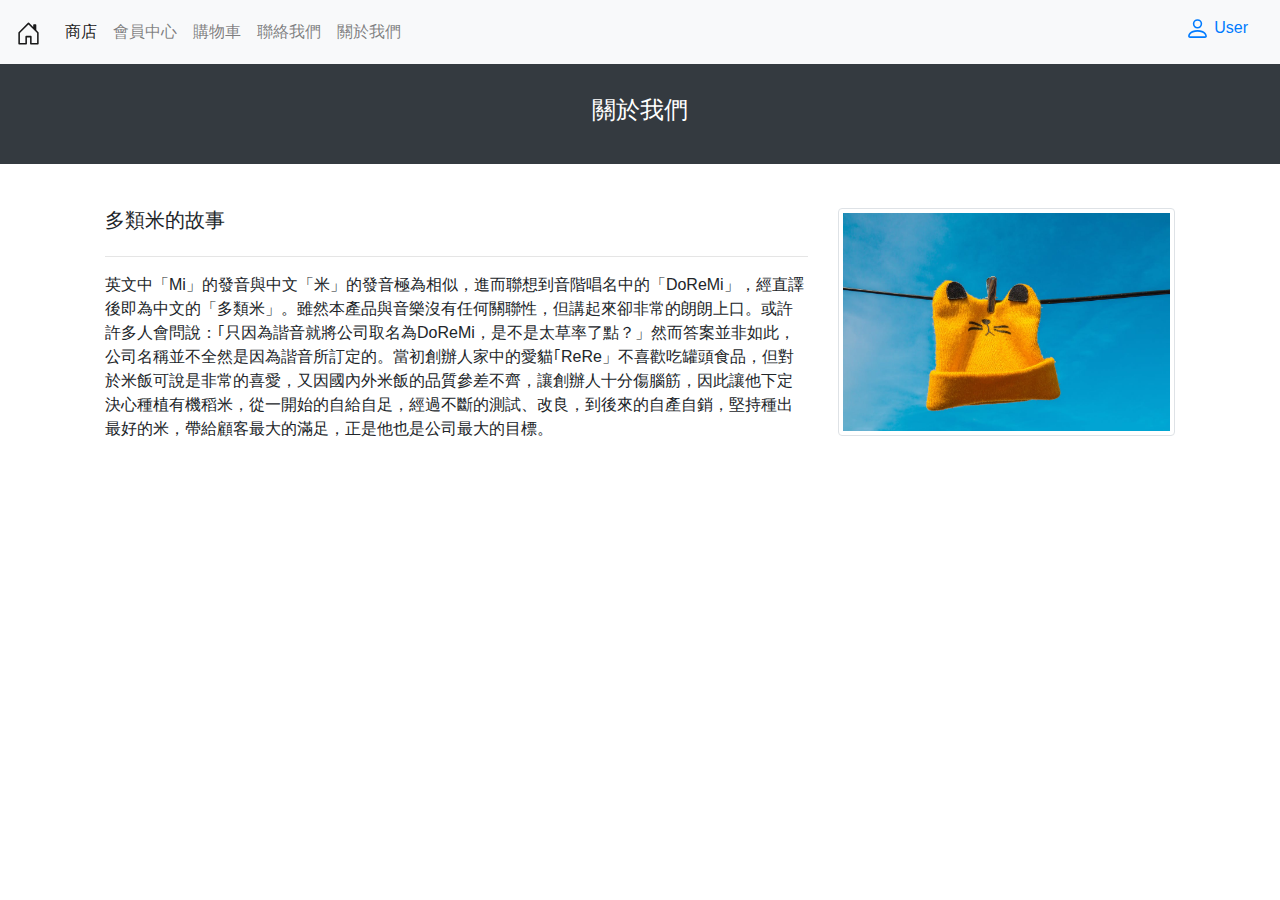
<file: views/About.html>
<!DOCTYPE html>
<html>

<head>
    <meta charset="utf-8" />
    <meta name="viewport" content="width=device-width, initial-scale=1, shrink-to-fit=no">
    <link href="../css/bootstrap.min.css" rel="stylesheet" />
    <link href="../css/Master.css" rel="stylesheet" />

    <script src="../js/jquery-3.4.1.min.js"></script>
    <script src="../js/bootstrap.min.js"></script>
    <script src="../js/knockout-3.5.1.js"></script>
</head>

<body>
    <div id="Header" data-bind="template: { name: 'header-template', data: header }">
    </div>
    <div class="h-100p bg-dark d-flex justify-content-center align-items-center">
        <label class="h4 text-white">關於我們</label>
    </div>
    <br>
    <div class="container" id="About">
        <div class="card-body">
            <div class="row">
                <div class="col-md-8">
                    <label class="h5">多類米的故事</label>
                    <hr>
                    <label>
                        英文中「Mi」的發音與中文「米」的發音極為相似，進而聯想到音階唱名中的「DoReMi」，經直譯後即為中文的「多類米」。雖然本產品與音樂沒有任何關聯性，但講起來卻非常的朗朗上口。或許許多人會問說：｢只因為諧音就將公司取名為DoReMi，是不是太草率了點？」然而答案並非如此，公司名稱並不全然是因為諧音所訂定的。當初創辦人家中的愛貓｢ReRe」不喜歡吃罐頭食品，但對於米飯可說是非常的喜愛，又因國內外米飯的品質參差不齊，讓創辦人十分傷腦筋，因此讓他下定決心種植有機稻米，從一開始的自給自足，經過不斷的測試、改良，到後來的自產自銷，堅持種出最好的米，帶給顧客最大的滿足，正是他也是公司最大的目標。
                    </label>
                </div>
                <div class="col-md-4">
                    <img src="../images/img-3.jpg" alt="..." class="img-thumbnail">
                </div>
            </div>
        </div>
    </div>
</body>
</html>


<script type="text/html" id="header-template">
    <nav class="navbar navbar-expand-lg navbar-light bg-light">
        <a class="navbar-brand" href="Index.html">
            <svg width="25" height="25" fill="currentColor" class="bi bi-house-door" viewBox="0 0 16 16">
                <path d="M8.354 1.146a.5.5 0 0 0-.708 0l-6 6A.5.5 0 0 0 1.5 7.5v7a.5.5 0 0 0 .5.5h4.5a.5.5 0 0 0 .5-.5v-4h2v4a.5.5 0 0 0 .5.5H14a.5.5 0 0 0 .5-.5v-7a.5.5 0 0 0-.146-.354L13 5.793V2.5a.5.5 0 0 0-.5-.5h-1a.5.5 0 0 0-.5.5v1.293L8.354 1.146zM2.5 14V7.707l5.5-5.5 5.5 5.5V14H10v-4a.5.5 0 0 0-.5-.5h-3a.5.5 0 0 0-.5.5v4H2.5z"/>
            </svg>
        </a>
        <button class="navbar-toggler" type="button" data-toggle="collapse" data-target="#navbarNavDropdown" aria-controls="navbarNavDropdown" aria-expanded="false" aria-label="Toggle navigation">
          <span class="navbar-toggler-icon"></span>
        </button>
        <div class="collapse navbar-collapse" id="navbarNavDropdown">
          <ul class="navbar-nav">
            <li class="nav-item active">
              <a class="nav-link" href="Shop.html">商店</a>
            </li>
            <li class="nav-item">
              <a class="nav-link" href="Member.html">會員中心</a>
            </li>
            <li class="nav-item">
              <a class="nav-link" href="Cart.html">購物車</a>
            </li>
            <li class="nav-item">
              <a class="nav-link" href="Contact.html">聯絡我們</a>
            </li>
            <li class="nav-item">
              <a class="nav-link" href="About.html">關於我們</a>
            </li>
          </ul>
        </div>
        <div>
            <a class="nav-link" href="Login.html">
                <svg width="25" height="25" fill="currentColor" class="bi bi-person" viewBox="0 0 16 16">
                    <path d="M8 8a3 3 0 1 0 0-6 3 3 0 0 0 0 6zm2-3a2 2 0 1 1-4 0 2 2 0 0 1 4 0zm4 8c0 1-1 1-1 1H3s-1 0-1-1 1-4 6-4 6 3 6 4zm-1-.004c-.001-.246-.154-.986-.832-1.664C11.516 10.68 10.289 10 8 10c-2.29 0-3.516.68-4.168 1.332-.678.678-.83 1.418-.832 1.664h10z"/>
                </svg>
                <label>User</label>
            </a>
        </div>
      </nav>
</script>
<script type="text/javascript">
    (function () {
        document.addEventListener("DOMContentLoaded", function () {
            var Header = function () {
                var self = this;
                self.header = ko.observable('');
            }
            var About = function () {
                var self = this;
            }
            ko.applyBindings(new Header(), $('#Header')[0]);
            ko.applyBindings(new About(), $('#About')[0]);
        });
    })();
</script>
</file>
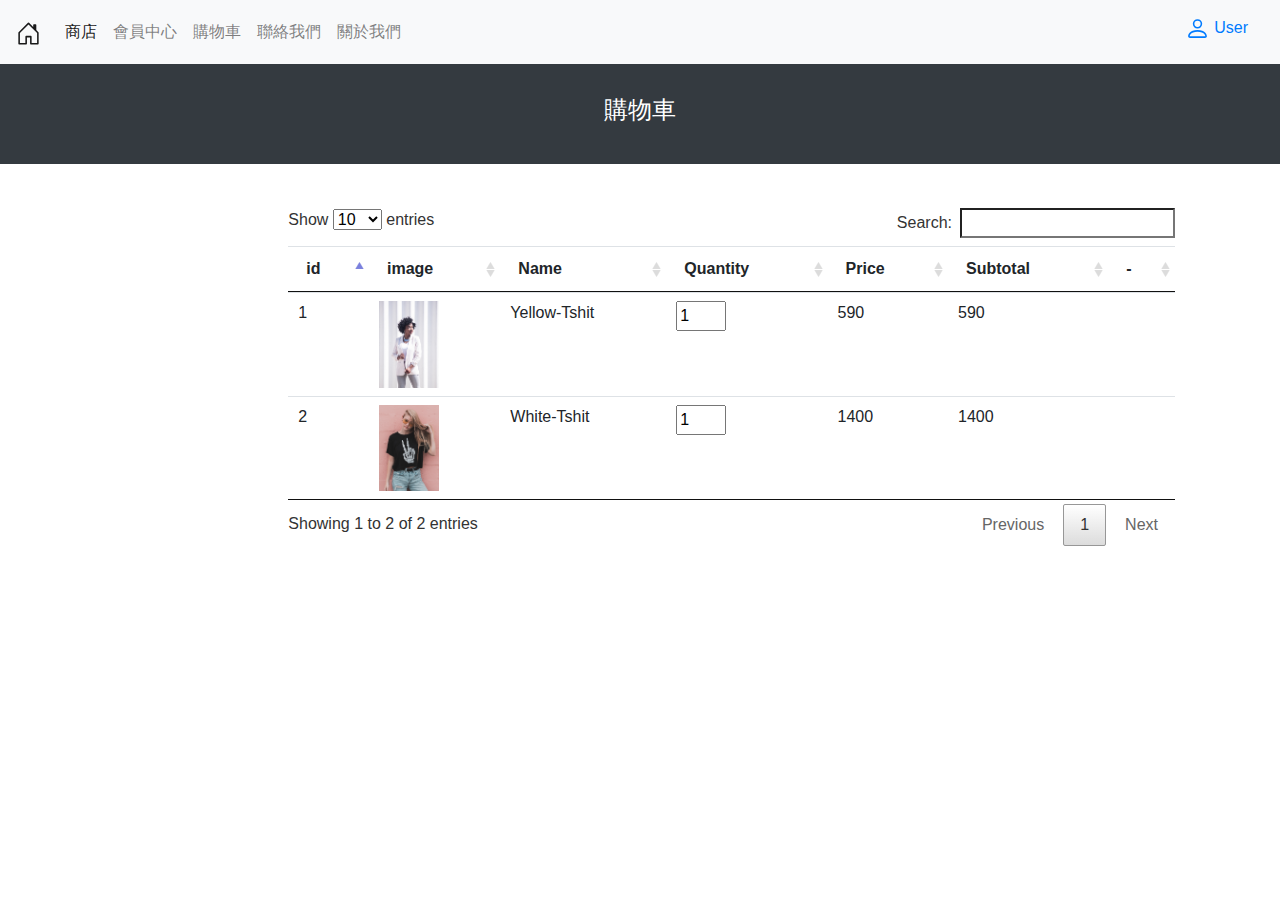
<file: views/Cart.html>
<!DOCTYPE html>
<html>

<head>
    <meta charset="utf-8" />
    <meta name="viewport" content="width=device-width, initial-scale=1, shrink-to-fit=no">
    <link href="../css/bootstrap.min.css" rel="stylesheet" />
    <link href="../css/jquery.dataTables.min.css" rel="stylesheet" />
    <link href="../css/Master.css" rel="stylesheet" />

    <script src="../js/jquery-3.4.1.min.js"></script>
    <script src="../js/bootstrap.min.js"></script>
    <script src="../js/jquery.dataTables.min.js"></script>
    <script src="../js/knockout-3.5.1.js"></script>
</head>

<body>
    <div id="Header" data-bind="template: { name: 'header-template', data: header }">
    </div>
    <div class="h-100p bg-dark d-flex justify-content-center align-items-center">
        <label class="h4 text-white">購物車</label>
    </div>
    <br>
    <div class="container" id="Cart">
        <div class="card-body">
            <div class="row">
                <div class="col-md-2">
                </div>
                <div class="col-md-10">
                    <table id="example" class="ui celled table" style="width:100%">
                        <thead>
                            <tr>
                                <th>id</th>
                                <th>image</th>
                                <th>Name</th>
                                <th>Quantity</th>
                                <th>Price</th>
                                <th>Subtotal</th>
                                <th>-</th>
                            </tr>
                        </thead>
                        <tbody>
                        </tbody>
                    </table>
                </div>
            </div>
        </div>
    </div>
</body>

</html>


<script type="text/html" id="header-template">
    <nav class="navbar navbar-expand-lg navbar-light bg-light">
        <a class="navbar-brand" href="Index.html">
            <svg width="25" height="25" fill="currentColor" class="bi bi-house-door" viewBox="0 0 16 16">
                <path d="M8.354 1.146a.5.5 0 0 0-.708 0l-6 6A.5.5 0 0 0 1.5 7.5v7a.5.5 0 0 0 .5.5h4.5a.5.5 0 0 0 .5-.5v-4h2v4a.5.5 0 0 0 .5.5H14a.5.5 0 0 0 .5-.5v-7a.5.5 0 0 0-.146-.354L13 5.793V2.5a.5.5 0 0 0-.5-.5h-1a.5.5 0 0 0-.5.5v1.293L8.354 1.146zM2.5 14V7.707l5.5-5.5 5.5 5.5V14H10v-4a.5.5 0 0 0-.5-.5h-3a.5.5 0 0 0-.5.5v4H2.5z"/>
            </svg>
        </a>
        <button class="navbar-toggler" type="button" data-toggle="collapse" data-target="#navbarNavDropdown" aria-controls="navbarNavDropdown" aria-expanded="false" aria-label="Toggle navigation">
          <span class="navbar-toggler-icon"></span>
        </button>
        <div class="collapse navbar-collapse" id="navbarNavDropdown">
          <ul class="navbar-nav">
            <li class="nav-item active">
              <a class="nav-link" href="Shop.html">商店</a>
            </li>
            <li class="nav-item">
              <a class="nav-link" href="Member.html">會員中心</a>
            </li>
            <li class="nav-item">
              <a class="nav-link" href="Cart.html">購物車</a>
            </li>
            <li class="nav-item">
              <a class="nav-link" href="Contact.html">聯絡我們</a>
            </li>
            <li class="nav-item">
              <a class="nav-link" href="About.html">關於我們</a>
            </li>
          </ul>
        </div>
        <div>
            <a class="nav-link" href="Login.html">
                <svg width="25" height="25" fill="currentColor" class="bi bi-person" viewBox="0 0 16 16">
                    <path d="M8 8a3 3 0 1 0 0-6 3 3 0 0 0 0 6zm2-3a2 2 0 1 1-4 0 2 2 0 0 1 4 0zm4 8c0 1-1 1-1 1H3s-1 0-1-1 1-4 6-4 6 3 6 4zm-1-.004c-.001-.246-.154-.986-.832-1.664C11.516 10.68 10.289 10 8 10c-2.29 0-3.516.68-4.168 1.332-.678.678-.83 1.418-.832 1.664h10z"/>
                </svg>
                <label>User</label>
            </a>
        </div>
      </nav>
</script>
<script type="text/javascript">
    (function () {
        document.addEventListener("DOMContentLoaded", function () {
            var Header = function () {
                var self = this;
                self.header = ko.observable('');
            }
            var Cart = function () {
                var self = this;
            }
            var data = [["1", "p00001.jpg", "Yellow-Tshit", 1, 590, 590, ""], ["2", "p00002.jpg", "White-Tshit", 1, 1400, 1400, ""]];

            var table = $('#example').DataTable({
                data: data,
                columnDefs: [
                    {
                        targets: 1,
                        render: function (data) {
                            return `<img class="ui small image" width="60" src="../images/product/${data}">`
                        }
                    }, {
                        targets: 3,
                        render: function (data) {
                            return `<div class="ui input"><input type="number" min="1" id="amount" value="${data}"  style="width:50px;"></div>`
                        }
                    }, {
                        targets: 6,
                        render: function () {
                            return '<i class="trash alternate outline icon islink"></i>'
                        }
                    }
                ]
            });
            ko.applyBindings(new Header(), $('#Header')[0]);
            ko.applyBindings(new Cart(), $('#Cart')[0]);
        });
    })();
</script>
</file>
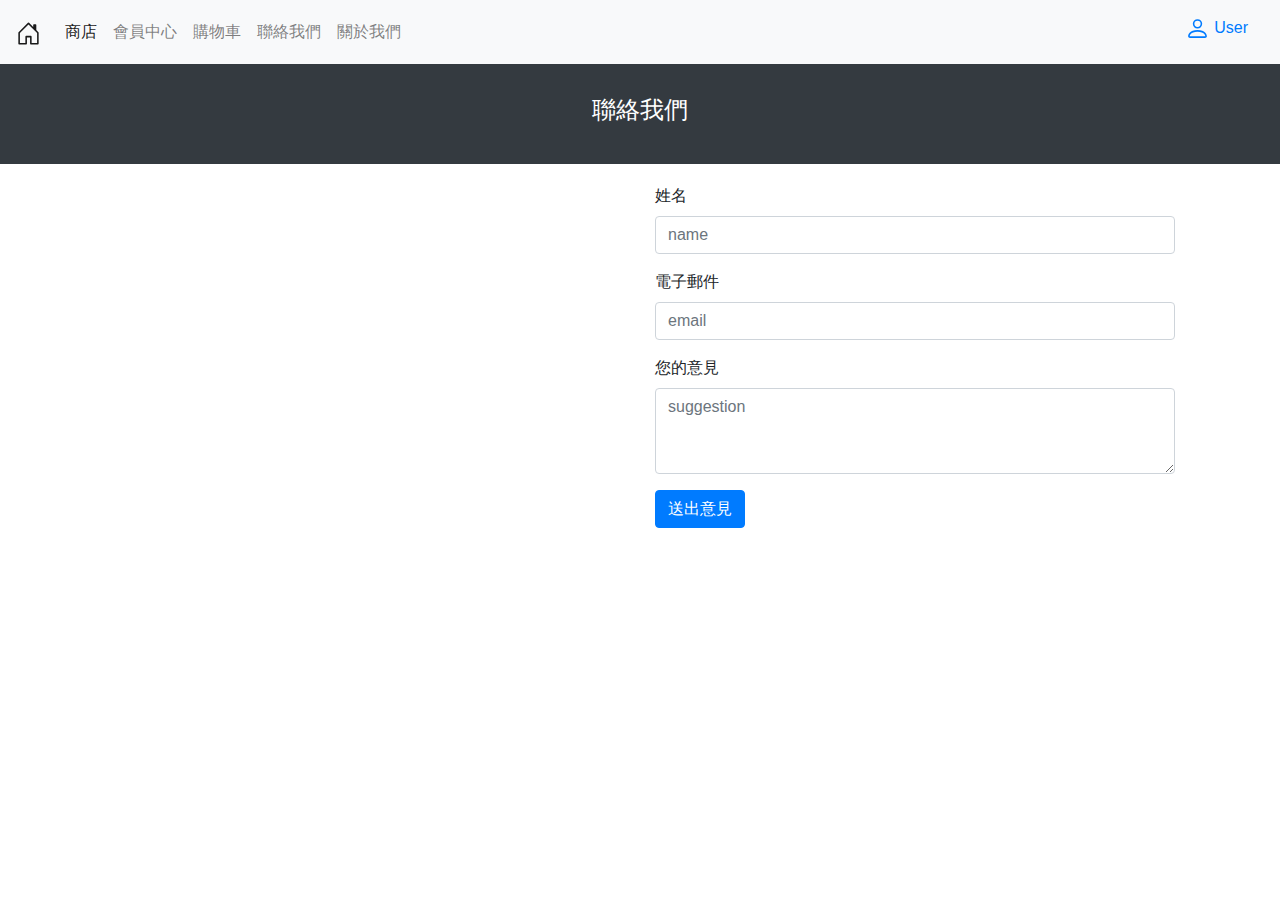
<file: views/Contact.html>
<!DOCTYPE html>
<html>

<head>
    <meta charset="utf-8" />
    <meta name="viewport" content="width=device-width, initial-scale=1, shrink-to-fit=no">
    <link href="../css/bootstrap.min.css" rel="stylesheet" />
    <link href="../css/Master.css" rel="stylesheet" />

    <script src="../js/jquery-3.4.1.min.js"></script>
    <script src="../js/bootstrap.min.js"></script>
    <script src="../js/knockout-3.5.1.js"></script>
</head>

<body>
    <div id="Header" data-bind="template: { name: 'header-template', data: header }">
    </div>
    <div class="h-100p bg-dark d-flex justify-content-center align-items-center">
        <label class="h4 text-white">聯絡我們</label>
    </div>
    <div class="container" id="Contact">
        <div class="card-body">
            <div class="row">
                <div class="col-md-6">
                    <iframe
                        src="https://www.google.com/maps/embed?pb=!1m18!1m12!1m3!1d115906.71546163074!2d120.91413922697949!3d24.792547636149184!2m3!1f0!2f0!3f0!3m2!1i1024!2i768!4f13.1!3m3!1m2!1s0x346835dd9e16bf97%3A0x655055c03a215bcf!2z5paw56u55biC56uL5YuV54mp5ZyS!5e0!3m2!1szh-TW!2stw!4v1622742437084!5m2!1szh-TW!2stw"
                        width="100%" height="100%" style="border:0;" allowfullscreen="" loading="lazy"></iframe>
                </div>
                <div class="col-md-6">
                    <div class="form-group">
                        <label>姓名</label>
                        <input type="text" class="form-control" placeholder="name" data-bind="value: name">
                    </div>
                    <div class="form-group">
                        <label>電子郵件</label>
                        <input type="email" class="form-control" placeholder="email" data-bind="value: email">
                    </div>
                    <div class="form-group">
                        <label>您的意見</label>
                        <textarea class="form-control" rows="3" placeholder="suggestion" data-bind="value: suggestion"></textarea>
                    </div>
                    <button type="button" class="btn btn-primary" data-bind="click: Submit">送出意見</button>
                </div>
            </div>
        </div>
    </div>
</body>

</html>


<script type="text/html" id="header-template">
    <nav class="navbar navbar-expand-lg navbar-light bg-light">
        <a class="navbar-brand" href="Index.html">
            <svg width="25" height="25" fill="currentColor" class="bi bi-house-door" viewBox="0 0 16 16">
                <path d="M8.354 1.146a.5.5 0 0 0-.708 0l-6 6A.5.5 0 0 0 1.5 7.5v7a.5.5 0 0 0 .5.5h4.5a.5.5 0 0 0 .5-.5v-4h2v4a.5.5 0 0 0 .5.5H14a.5.5 0 0 0 .5-.5v-7a.5.5 0 0 0-.146-.354L13 5.793V2.5a.5.5 0 0 0-.5-.5h-1a.5.5 0 0 0-.5.5v1.293L8.354 1.146zM2.5 14V7.707l5.5-5.5 5.5 5.5V14H10v-4a.5.5 0 0 0-.5-.5h-3a.5.5 0 0 0-.5.5v4H2.5z"/>
            </svg>
        </a>
        <button class="navbar-toggler" type="button" data-toggle="collapse" data-target="#navbarNavDropdown" aria-controls="navbarNavDropdown" aria-expanded="false" aria-label="Toggle navigation">
          <span class="navbar-toggler-icon"></span>
        </button>
        <div class="collapse navbar-collapse" id="navbarNavDropdown">
          <ul class="navbar-nav">
            <li class="nav-item active">
              <a class="nav-link" href="Shop.html">商店</a>
            </li>
            <li class="nav-item">
              <a class="nav-link" href="Member.html">會員中心</a>
            </li>
            <li class="nav-item">
              <a class="nav-link" href="Cart.html">購物車</a>
            </li>
            <li class="nav-item">
              <a class="nav-link" href="Contact.html">聯絡我們</a>
            </li>
            <li class="nav-item">
              <a class="nav-link" href="About.html">關於我們</a>
            </li>
          </ul>
        </div>
        <div>
            <a class="nav-link" href="Login.html">
                <svg width="25" height="25" fill="currentColor" class="bi bi-person" viewBox="0 0 16 16">
                    <path d="M8 8a3 3 0 1 0 0-6 3 3 0 0 0 0 6zm2-3a2 2 0 1 1-4 0 2 2 0 0 1 4 0zm4 8c0 1-1 1-1 1H3s-1 0-1-1 1-4 6-4 6 3 6 4zm-1-.004c-.001-.246-.154-.986-.832-1.664C11.516 10.68 10.289 10 8 10c-2.29 0-3.516.68-4.168 1.332-.678.678-.83 1.418-.832 1.664h10z"/>
                </svg>
                <label>User</label>
            </a>
        </div>
      </nav>
</script>
<script type="text/javascript">
    (function () {
        document.addEventListener("DOMContentLoaded", function () {
            var Header = function () {
                var self = this;
                self.header = ko.observable('');
            }
            var Contact = function () {
                var self = this;
                self.name = ko.observable('');
                self.email = ko.observable('');
                self.suggestion = ko.observable('');
                self.Submit = function(){
                    var jsonData = ko.toJSON(self);
                    alert(jsonData);
                }
            }
            ko.applyBindings(new Header(), $('#Header')[0]);
            ko.applyBindings(new Contact(), $('#Contact')[0]);
        });
    })();
</script>
</file>
<file: css/Master.css>
﻿html, body {
	height: 100%;
}

.h-100p {
	height: 100px;
}

.h-70 {
	height: 70%;
}

.carousel-img {
	background-position: top;
	background-size: cover;
	min-height: 100%;
}

.card-img-top:hover{
	transition: width .5s;
	width: 110%;
}

.h-200 {
	height:200px;
}

.h-300 {
	height: 300px;
}

.h-400 {
	height: 400px;
}

.h-500 {
	height: 500px;
}


/*layout*/
.absolute {
	position: absolute;
}

.relative {
	position: relative;
}

.l-50 {
	left: 50%;
}
.l-25 {
	left: 25%;
}

.l-f50 {
	left:-50%;
}

.l-f25 {
	left: -25%;
}

.bg-no {
	background-color: white !important;
}

.br-no {
	border: none !important;
}

.islink {
	cursor:pointer;
}

.bs-no {
	box-shadow: none !important;
}

.f-16 {
	font-size: 1.6rem !important;
}
</file>
